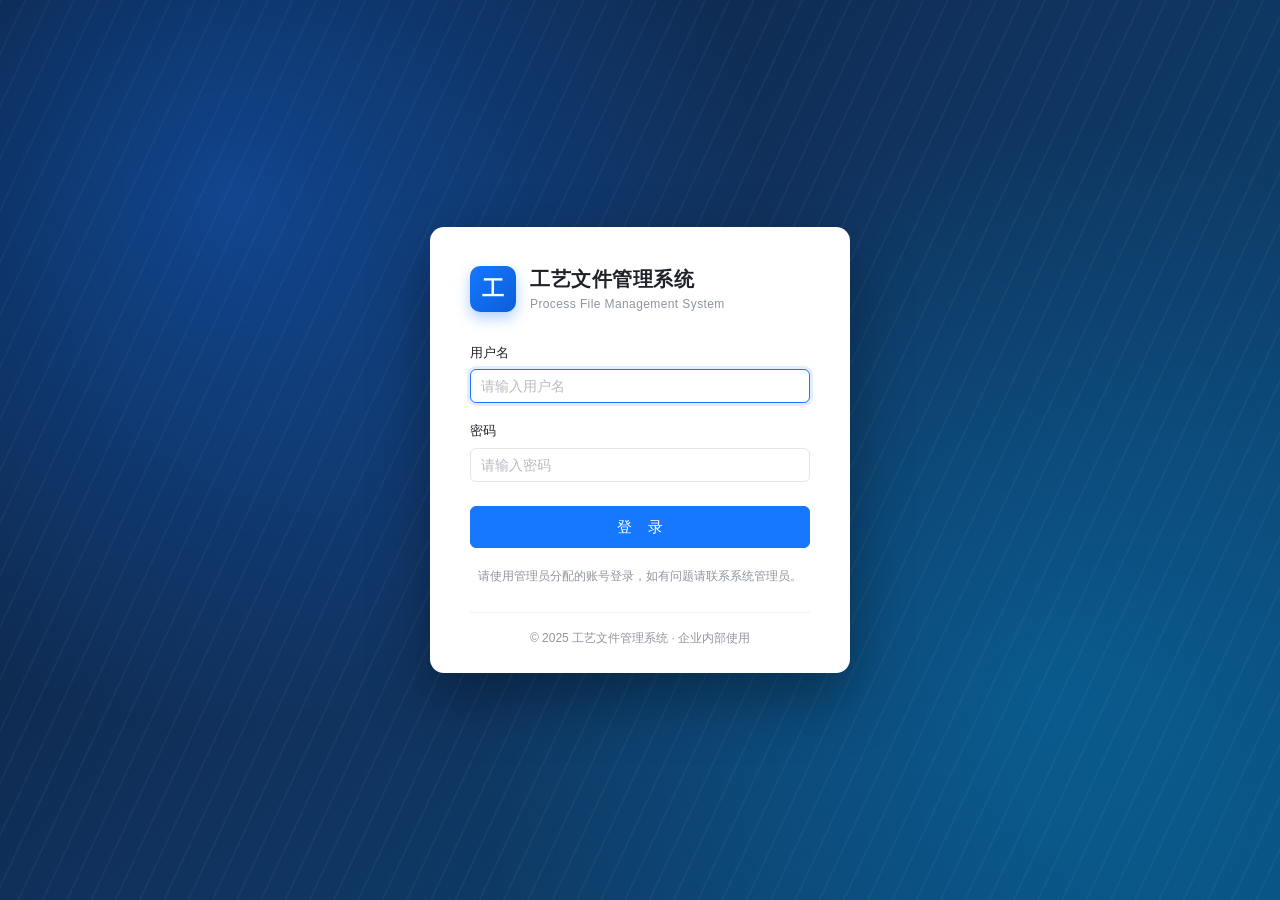
<file: web/index.html>
<!DOCTYPE html>
<html lang="zh-CN">
<head>
  <meta charset="UTF-8">
  <meta name="viewport" content="width=device-width, initial-scale=1.0">
  <title>工艺文件管理系统</title>
  <link rel="stylesheet" href="css/style.css">
</head>
<body>
  <!-- 内联 SVG 图标库（无外网依赖） -->
  <svg xmlns="http://www.w3.org/2000/svg" class="svg-sprite" aria-hidden="true">
    <symbol id="icon-dashboard" viewBox="0 0 24 24"><rect x="3" y="3" width="7" height="7" rx="1.5"/><rect x="14" y="3" width="7" height="7" rx="1.5"/><rect x="3" y="14" width="7" height="7" rx="1.5"/><rect x="14" y="14" width="7" height="7" rx="1.5"/></symbol>
    <symbol id="icon-file" viewBox="0 0 24 24"><path d="M14 3H7a2 2 0 0 0-2 2v14a2 2 0 0 0 2 2h10a2 2 0 0 0 2-2V8z"/><path d="M14 3v5h5"/><path d="M9 13h6M9 17h4"/></symbol>
    <symbol id="icon-approval" viewBox="0 0 24 24"><path d="M9 11l3 3 8-8"/><path d="M20 12v7a2 2 0 0 1-2 2H6a2 2 0 0 1-2-2V6a2 2 0 0 1 2-2h9"/></symbol>
    <symbol id="icon-list" viewBox="0 0 24 24"><path d="M8 6h13M8 12h13M8 18h13"/><circle cx="3.5" cy="6" r="1"/><circle cx="3.5" cy="12" r="1"/><circle cx="3.5" cy="18" r="1"/></symbol>
    <symbol id="icon-users" viewBox="0 0 24 24"><circle cx="9" cy="8" r="3.5"/><path d="M2.5 20a6.5 6.5 0 0 1 13 0"/><path d="M17 5.5a3.5 3.5 0 0 1 0 7"/><path d="M18 14.2a6.5 6.5 0 0 1 3.5 5.8"/></symbol>
    <symbol id="icon-logs" viewBox="0 0 24 24"><path d="M14 3H7a2 2 0 0 0-2 2v14a2 2 0 0 0 2 2h10a2 2 0 0 0 2-2V8z"/><path d="M14 3v5h5"/><path d="M8 12h8M8 16h5"/></symbol>
    <symbol id="icon-logout" viewBox="0 0 24 24"><path d="M9 21H5a2 2 0 0 1-2-2V5a2 2 0 0 1 2-2h4"/><path d="M16 17l5-5-5-5"/><path d="M21 12H9"/></symbol>
    <symbol id="icon-search" viewBox="0 0 24 24"><circle cx="11" cy="11" r="7"/><path d="M21 21l-4.3-4.3"/></symbol>
    <symbol id="icon-upload" viewBox="0 0 24 24"><path d="M21 15v4a2 2 0 0 1-2 2H5a2 2 0 0 1-2-2v-4"/><path d="M17 8l-5-5-5 5"/><path d="M12 3v13"/></symbol>
    <symbol id="icon-download" viewBox="0 0 24 24"><path d="M21 15v4a2 2 0 0 1-2 2H5a2 2 0 0 1-2-2v-4"/><path d="M7 10l5 5 5-5"/><path d="M12 15V3"/></symbol>
    <symbol id="icon-plus" viewBox="0 0 24 24"><path d="M12 5v14M5 12h14"/></symbol>
    <symbol id="icon-close" viewBox="0 0 24 24"><path d="M18 6L6 18M6 6l12 12"/></symbol>
    <symbol id="icon-refresh" viewBox="0 0 24 24"><path d="M21 12a9 9 0 1 1-2.64-6.36"/><path d="M21 3v6h-6"/></symbol>
    <symbol id="icon-chevron-left" viewBox="0 0 24 24"><path d="M15 18l-6-6 6-6"/></symbol>
    <symbol id="icon-chevron-right" viewBox="0 0 24 24"><path d="M9 18l6-6-6-6"/></symbol>
    <symbol id="icon-arrow-left" viewBox="0 0 24 24"><path d="M19 12H5M12 19l-7-7 7-7"/></symbol>
    <symbol id="icon-warning" viewBox="0 0 24 24"><path d="M12 9v4M12 17h.01"/><path d="M10.3 3.9L1.8 18a2 2 0 0 0 1.7 3h17a2 2 0 0 0 1.7-3L13.7 3.9a2 2 0 0 0-3.4 0z"/></symbol>
    <symbol id="icon-check" viewBox="0 0 24 24"><path d="M20 6L9 17l-5-5"/></symbol>
    <symbol id="icon-time" viewBox="0 0 24 24"><circle cx="12" cy="12" r="9"/><path d="M12 7v5l3 2"/></symbol>
    <symbol id="icon-eye" viewBox="0 0 24 24"><path d="M1.5 12S5 5 12 5s10.5 7 10.5 7-3.5 7-10.5 7S1.5 12 1.5 12z"/><circle cx="12" cy="12" r="3"/></symbol>
    <symbol id="icon-trash" viewBox="0 0 24 24"><path d="M3 6h18M8 6V4h8v2M19 6l-1 14H6L5 6"/><path d="M10 11v6M14 11v6"/></symbol>
    <symbol id="icon-inbox" viewBox="0 0 24 24"><path d="M22 12h-6l-2 3h-4l-2-3H2"/><path d="M5.5 5.1L2 12v6a2 2 0 0 0 2 2h16a2 2 0 0 0 2-2v-6l-3.5-6.9A2 2 0 0 0 16.7 4H7.3a2 2 0 0 0-1.8 1.1z"/></symbol>
    <symbol id="icon-archive" viewBox="0 0 24 24"><rect x="3" y="4" width="18" height="4" rx="1"/><path d="M5 8v11a2 2 0 0 0 2 2h10a2 2 0 0 0 2-2V8"/><path d="M10 12h4"/></symbol>
    <symbol id="icon-user" viewBox="0 0 24 24"><circle cx="12" cy="8" r="4"/><path d="M4 21a8 8 0 0 1 16 0"/></symbol>
    <symbol id="icon-shield" viewBox="0 0 24 24"><path d="M12 3l8 3v6c0 5-3.5 8-8 9-4.5-1-8-4-8-9V6z"/><path d="M9 12l2 2 4-4"/></symbol>
  </svg>

  <!-- ========== 登录页 ========== -->
  <div id="login-screen" class="login-screen" hidden>
    <div class="login-decor" aria-hidden="true"></div>
    <div class="login-card">
      <div class="login-brand">
        <div class="brand-logo">工</div>
        <div class="login-brand-text">
          <h1>工艺文件管理系统</h1>
          <p>Process File Management System</p>
        </div>
      </div>
      <form id="login-form" class="login-form" novalidate>
        <label class="field">
          <span class="field-label">用户名</span>
          <input id="login-username" name="username" class="input" type="text"
                 autocomplete="username" placeholder="请输入用户名" required>
        </label>
        <label class="field">
          <span class="field-label">密码</span>
          <input id="login-password" name="password" class="input" type="password"
                 autocomplete="current-password" placeholder="请输入密码" required>
        </label>
        <div id="login-error" class="form-error" hidden></div>
        <button id="login-submit" class="btn btn-primary btn-lg btn-block" type="submit">登 录</button>
        <p class="login-hint">请使用管理员分配的账号登录，如有问题请联系系统管理员。</p>
      </form>
      <div class="login-footer">© 2025 工艺文件管理系统 · 企业内部使用</div>
    </div>
  </div>

  <!-- ========== 主布局 ========== -->
  <div id="app-shell" class="app-shell" hidden>
    <header class="topbar">
      <div class="topbar-brand">
        <span class="brand-logo brand-logo-sm">工</span>
        <span class="topbar-title">工艺文件管理系统</span>
      </div>
      <div class="topbar-right">
        <span class="topbar-user" id="topbar-user">
          <span class="user-avatar" id="topbar-user-avatar">—</span>
          <span class="user-meta">
            <span class="user-name" id="topbar-user-name">—</span>
            <span class="user-role" id="topbar-user-role"></span>
          </span>
        </span>
        <button id="btn-logout" class="btn btn-ghost btn-sm" type="button">
          <svg class="icon"><use href="#icon-logout"/></svg>
          <span>退出</span>
        </button>
      </div>
    </header>
    <div class="layout-body">
      <aside class="sidebar">
        <nav class="nav" id="nav" aria-label="主导航"></nav>
        <div class="sidebar-footer">ProcessMS · v2.0.0</div>
      </aside>
      <main class="main-content" id="main-content" tabindex="-1"></main>
    </div>
  </div>

  <!-- 弹窗与提示容器 -->
  <div id="modal-root"></div>
  <div id="toast-root" class="toast-root" aria-live="polite"></div>

  <script type="module" src="js/app.js"></script>
</body>
</html>
</file>
<file: web/css/style.css>
/* ==========================================================================
   工艺文件管理系统 - 全局样式
   纯静态、无外部依赖，适配 1366 宽度企业后台
   ========================================================================== */

/* ---------- 设计变量 ---------- */
:root {
  --primary: #1677ff;
  --primary-hover: #4096ff;
  --primary-active: #0958d9;
  --primary-bg: #e8f1ff;
  --sidebar-bg: #001529;
  --sidebar-text: rgba(255, 255, 255, .72);
  --sidebar-text-active: #ffffff;
  --sidebar-hover: rgba(255, 255, 255, .08);
  --sidebar-active: #1677ff;
  --bg: #f0f2f5;
  --card-bg: #ffffff;
  --text: #1f2329;
  --text-secondary: #646a73;
  --text-tertiary: #8f959e;
  --border: #e5e6eb;
  --border-light: #f0f1f3;
  --danger: #f53f3f;
  --danger-bg: #fff1f0;
  --success: #00b42a;
  --success-bg: #e8ffea;
  --warning: #ff7d00;
  --warning-bg: #fff7e8;
  --info: #1677ff;
  --info-bg: #e8f1ff;
  --purple: #722ed1;
  --purple-bg: #f5e8ff;
  --radius: 8px;
  --radius-sm: 6px;
  --shadow-sm: 0 1px 2px rgba(0, 0, 0, .04);
  --shadow: 0 1px 2px rgba(0, 0, 0, .04), 0 2px 8px rgba(0, 0, 0, .06);
  --shadow-lg: 0 8px 28px rgba(0, 0, 0, .16);
  --topbar-h: 56px;
  --sidebar-w: 220px;
  --font: -apple-system, BlinkMacSystemFont, "Segoe UI", "Microsoft YaHei",
          "PingFang SC", "Hiragino Sans GB", "Helvetica Neue", Arial, sans-serif;
}

/* ---------- 基础重置 ---------- */
*, *::before, *::after { box-sizing: border-box; }
html, body { height: 100%; }
body {
  margin: 0;
  font-family: var(--font);
  font-size: 14px;
  line-height: 1.6;
  color: var(--text);
  background: var(--bg);
  -webkit-font-smoothing: antialiased;
}
h1, h2, h3, h4, h5, p { margin: 0; }
button, input, select, textarea { font-family: inherit; font-size: inherit; }
a { color: var(--primary); text-decoration: none; }
a:hover { color: var(--primary-hover); }
table { border-collapse: collapse; }
[hidden] { display: none !important; }
.svg-sprite { position: absolute; width: 0; height: 0; overflow: hidden; }

/* ---------- 通用图标 / 按钮 ---------- */
.icon { width: 16px; height: 16px; flex: 0 0 auto; fill: none; stroke: currentColor;
        stroke-width: 1.8; stroke-linecap: round; stroke-linejoin: round; }
.icon-lg { width: 20px; height: 20px; }
.icon-xl { width: 44px; height: 44px; stroke-width: 1.2; }

.btn {
  display: inline-flex; align-items: center; justify-content: center; gap: 6px;
  height: 34px; padding: 0 14px; border: 1px solid var(--border);
  border-radius: var(--radius-sm); background: #fff; color: var(--text);
  font-size: 14px; cursor: pointer; white-space: nowrap;
  transition: all .15s ease; user-select: none;
}
.btn:hover { border-color: var(--primary); color: var(--primary); }
.btn:active { transform: translateY(1px); }
.btn:disabled, .btn.is-disabled { cursor: not-allowed; opacity: .55; transform: none; }
.btn-primary { background: var(--primary); border-color: var(--primary); color: #fff; }
.btn-primary:hover { background: var(--primary-hover); border-color: var(--primary-hover); color: #fff; }
.btn-primary:active { background: var(--primary-active); }
.btn-danger { background: #fff; border-color: var(--danger); color: var(--danger); }
.btn-danger:hover { background: var(--danger); border-color: var(--danger); color: #fff; }
.btn-ghost { background: transparent; border-color: transparent; color: inherit; }
.btn-ghost:hover { background: rgba(255, 255, 255, .12); border-color: transparent; color: inherit; }
.btn-sm { height: 28px; padding: 0 10px; font-size: 13px; border-radius: 4px; }
.btn-lg { height: 42px; padding: 0 20px; font-size: 15px; }
.btn-block { width: 100%; }
.btn-text { border: none; background: transparent; color: var(--primary); padding: 0 4px; height: auto; }
.btn-text:hover { color: var(--primary-hover); background: transparent; }
.btn-text.danger { color: var(--danger); }
.btn-text.danger:hover { color: #ff7875; }
.btn-link { background: none; border: none; padding: 0; color: var(--primary); cursor: pointer; }
.btn-link:hover { color: var(--primary-hover); text-decoration: underline; }

/* ---------- 登录页 ---------- */
.login-screen {
  position: fixed; inset: 0; display: flex; align-items: center; justify-content: center;
  background: linear-gradient(135deg, #0b1f3a 0%, #10315c 45%, #0b4a78 100%);
  overflow: hidden; padding: 24px;
}
.login-decor {
  position: absolute; inset: 0;
  background:
    radial-gradient(circle at 18% 22%, rgba(22, 119, 255, .38), transparent 42%),
    radial-gradient(circle at 82% 78%, rgba(0, 180, 255, .22), transparent 46%),
    repeating-linear-gradient(115deg, rgba(255, 255, 255, .035) 0 2px, transparent 2px 22px);
  pointer-events: none;
}
.login-card {
  position: relative; width: 420px; max-width: 100%;
  background: #fff; border-radius: 14px; padding: 36px 40px 24px;
  box-shadow: 0 24px 60px rgba(0, 0, 0, .34);
}
.login-brand { display: flex; align-items: center; gap: 14px; margin-bottom: 28px; }
.brand-logo {
  display: flex; align-items: center; justify-content: center;
  width: 46px; height: 46px; border-radius: 10px; flex: 0 0 auto;
  background: linear-gradient(135deg, #1677ff, #0b5fd9);
  color: #fff; font-size: 22px; font-weight: 700;
  box-shadow: 0 6px 14px rgba(22, 119, 255, .35);
}
.brand-logo-sm { width: 30px; height: 30px; font-size: 15px; border-radius: 7px; box-shadow: none; }
.login-brand-text h1 { font-size: 20px; font-weight: 600; letter-spacing: .5px; }
.login-brand-text p { font-size: 12px; color: var(--text-tertiary); letter-spacing: .4px; }
.login-form { display: flex; flex-direction: column; gap: 18px; }
.login-form .btn-lg { margin-top: 6px; letter-spacing: 6px; text-indent: 6px; }
.login-hint { font-size: 12px; color: var(--text-tertiary); text-align: center; line-height: 1.7; }
.login-footer {
  margin-top: 26px; padding-top: 16px; border-top: 1px solid var(--border-light);
  font-size: 12px; color: var(--text-tertiary); text-align: center;
}
.form-error {
  padding: 8px 12px; border-radius: var(--radius-sm);
  background: var(--danger-bg); border: 1px solid #ffccc7;
  color: var(--danger); font-size: 13px;
}

/* ---------- 表单 ---------- */
.field { display: flex; flex-direction: column; gap: 6px; }
.field-label { font-size: 13px; color: var(--text); font-weight: 500; }
.field-label .required { color: var(--danger); margin-left: 2px; }
.input, .select, .textarea {
  width: 100%; height: 34px; padding: 0 10px;
  border: 1px solid var(--border); border-radius: var(--radius-sm);
  background: #fff; color: var(--text); outline: none;
  transition: border-color .15s, box-shadow .15s;
}
.textarea { height: auto; min-height: 76px; padding: 8px 10px; line-height: 1.6; resize: vertical; }
.input:hover, .select:hover, .textarea:hover { border-color: #c9cdd4; }
.input:focus, .select:focus, .textarea:focus {
  border-color: var(--primary); box-shadow: 0 0 0 3px rgba(22, 119, 255, .12);
}
.input::placeholder, .textarea::placeholder { color: #b6bcc4; }
.input[disabled], .select[disabled], .textarea[disabled] { background: #f7f8fa; color: var(--text-tertiary); cursor: not-allowed; }
.select { appearance: none; padding-right: 28px; cursor: pointer;
  background-image: url("data:image/svg+xml;charset=utf-8,%3Csvg xmlns='http://www.w3.org/2000/svg' width='12' height='12' viewBox='0 0 24 24' fill='none' stroke='%238f959e' stroke-width='2.4' stroke-linecap='round' stroke-linejoin='round'%3E%3Cpath d='M6 9l6 6 6-6'/%3E%3C/svg%3E");
  background-repeat: no-repeat; background-position: right 10px center; }
.form-grid { display: grid; grid-template-columns: repeat(2, minmax(0, 1fr)); gap: 16px; }
.form-grid .span-2 { grid-column: span 2; }
.form-tip { font-size: 12px; color: var(--text-tertiary); }
.form-row { display: flex; gap: 10px; align-items: center; }

/* 单选 / 复选 */
.radio-group, .check-group { display: flex; flex-wrap: wrap; gap: 10px 20px; }
.radio-item, .check-item { display: inline-flex; align-items: center; gap: 6px; cursor: pointer; font-size: 13px; }
.radio-item input, .check-item input { accent-color: var(--primary); width: 15px; height: 15px; cursor: pointer; }

/* ---------- 顶部栏 ---------- */
.topbar {
  height: var(--topbar-h); flex: 0 0 var(--topbar-h);
  display: flex; align-items: center; justify-content: space-between;
  padding: 0 20px; background: var(--sidebar-bg); color: #fff;
  box-shadow: 0 1px 4px rgba(0, 21, 41, .35); z-index: 20;
}
.topbar-brand { display: flex; align-items: center; gap: 10px; }
.topbar-title { font-size: 16px; font-weight: 600; letter-spacing: .5px; }
.topbar-right { display: flex; align-items: center; gap: 14px; }
.topbar-user { display: flex; align-items: center; gap: 9px; }
.user-avatar {
  display: flex; align-items: center; justify-content: center;
  width: 30px; height: 30px; border-radius: 50%;
  background: rgba(255, 255, 255, .16); color: #fff; font-size: 13px; font-weight: 600;
}
.user-meta { display: flex; flex-direction: column; line-height: 1.3; }
.user-name { font-size: 13px; color: #fff; }
.user-role { font-size: 11px; color: rgba(255, 255, 255, .55); }

/* ---------- 主布局 ---------- */
.app-shell { display: flex; flex-direction: column; height: 100vh; overflow: hidden; }
.layout-body { display: flex; flex: 1; min-height: 0; }
.sidebar {
  width: var(--sidebar-w); flex: 0 0 var(--sidebar-w);
  display: flex; flex-direction: column;
  background: var(--sidebar-bg); color: var(--sidebar-text); overflow-y: auto;
}
.nav { flex: 1; padding: 12px 10px; display: flex; flex-direction: column; gap: 2px; }
.nav-group-title {
  padding: 14px 12px 6px; font-size: 11px; letter-spacing: .8px;
  color: rgba(255, 255, 255, .35);
}
.nav-item {
  display: flex; align-items: center; gap: 10px;
  padding: 10px 12px; border-radius: 6px; color: var(--sidebar-text);
  font-size: 14px; cursor: pointer; transition: background .15s, color .15s;
  border: none; background: transparent; text-align: left; width: 100%;
}
.nav-item:hover { background: var(--sidebar-hover); color: var(--sidebar-text-active); }
.nav-item.active { background: var(--sidebar-active); color: #fff; font-weight: 500; }
.nav-item .icon { width: 17px; height: 17px; }
.nav-badge {
  margin-left: auto; min-width: 18px; height: 18px; padding: 0 5px;
  display: inline-flex; align-items: center; justify-content: center;
  border-radius: 9px; background: var(--danger); color: #fff; font-size: 11px; line-height: 1;
}
.nav-item.active .nav-badge { background: rgba(255, 255, 255, .95); color: var(--primary); }
.sidebar-footer {
  padding: 14px 16px; font-size: 11px; color: rgba(255, 255, 255, .28);
  border-top: 1px solid rgba(255, 255, 255, .06);
}

/* ---------- 主内容区 ---------- */
.main-content { flex: 1; min-width: 0; overflow-y: auto; padding: 20px 24px 32px; }
.page-header {
  display: flex; align-items: flex-start; justify-content: space-between;
  gap: 16px; margin-bottom: 16px; flex-wrap: wrap;
}
.page-header h2 { font-size: 20px; font-weight: 600; line-height: 1.4; }
.page-desc { margin-top: 2px; font-size: 13px; color: var(--text-tertiary); }
.page-actions { display: flex; gap: 10px; flex-wrap: wrap; }

/* ---------- 卡片 ---------- */
.card {
  background: var(--card-bg); border-radius: var(--radius);
  box-shadow: var(--shadow-sm); border: 1px solid var(--border-light);
  margin-bottom: 16px;
}
.card:last-child { margin-bottom: 0; }
.card-header {
  display: flex; align-items: center; justify-content: space-between;
  gap: 12px; padding: 14px 18px; border-bottom: 1px solid var(--border-light);
  flex-wrap: wrap;
}
.card-title { font-size: 15px; font-weight: 600; display: flex; align-items: center; gap: 8px; }
.card-title .count { font-size: 12px; font-weight: 400; color: var(--text-tertiary); }
.card-body { padding: 18px; }
.card-body.no-pad { padding: 0; }
.card-actions { display: flex; gap: 8px; flex-wrap: wrap; }

/* ---------- 筛选区 ---------- */
.filter-form { display: flex; flex-wrap: wrap; gap: 12px 16px; align-items: flex-end; padding: 16px 18px; }
.filter-field { display: flex; flex-direction: column; gap: 5px; width: 188px; }
.filter-field.wide { width: 230px; }
.filter-field .field-label { font-size: 12px; color: var(--text-secondary); font-weight: 400; }
.filter-field .input, .filter-field .select { height: 32px; }
.filter-field .date-range { display: flex; align-items: center; gap: 6px; }
.filter-field .date-range .input { padding: 0 8px; }
.filter-field .date-range .sep { color: var(--text-tertiary); font-size: 12px; }
.filter-actions { display: flex; gap: 8px; margin-left: auto; padding-bottom: 1px; }

/* ---------- 表格 ---------- */
.table-wrap { width: 100%; overflow-x: auto; }
.data-table { width: 100%; font-size: 13px; }
.data-table th, .data-table td { padding: 10px 14px; text-align: left; vertical-align: middle; }
.data-table thead th {
  background: #f7f8fa; color: var(--text-secondary); font-weight: 500;
  border-bottom: 1px solid var(--border); white-space: nowrap; font-size: 12.5px;
}
.data-table tbody tr { border-bottom: 1px solid var(--border-light); transition: background .12s; }
.data-table tbody tr:last-child { border-bottom: none; }
.data-table tbody tr:hover { background: #fafbfc; }
.data-table td { color: var(--text); }
.data-table .col-actions { white-space: nowrap; }
.data-table .col-actions .btn-text { margin-right: 6px; }
.data-table .col-actions .btn-text:last-child { margin-right: 0; }
.data-table .col-num { font-variant-numeric: tabular-nums; color: var(--text-secondary); }
.data-table .col-index { width: 52px; color: var(--text-tertiary); }
.data-table .cell-name { font-weight: 500; }
.data-table .cell-ellipsis { max-width: 240px; overflow: hidden; text-overflow: ellipsis; white-space: nowrap; }
.data-table .cell-sub { font-size: 12px; color: var(--text-tertiary); }
.mono { font-family: "SFMono-Regular", Consolas, "Liberation Mono", Menlo, monospace; font-size: 12.5px; }

/* ---------- 状态徽标 ---------- */
.badge {
  display: inline-flex; align-items: center; gap: 5px;
  height: 22px; padding: 0 8px; border-radius: 11px;
  font-size: 12px; line-height: 1; white-space: nowrap;
}
.badge::before { content: ""; width: 6px; height: 6px; border-radius: 50%; background: currentColor; }
.badge-default { background: #f2f3f5; color: #6b7280; }
.badge-draft { background: #f2f3f5; color: #6b7280; }
.badge-review { background: var(--info-bg); color: var(--primary); }
.badge-approval { background: var(--warning-bg); color: var(--warning); }
.badge-approved { background: var(--success-bg); color: var(--success); }
.badge-archived { background: var(--purple-bg); color: var(--purple); }
.badge-deleted { background: var(--danger-bg); color: var(--danger); }
.badge-green { background: var(--success-bg); color: var(--success); }
.badge-red { background: var(--danger-bg); color: var(--danger); }
.badge-gray { background: #f2f3f5; color: #6b7280; }

/* ---------- 分页 ---------- */
.pagination {
  display: flex; align-items: center; justify-content: space-between;
  gap: 12px; padding: 14px 18px; border-top: 1px solid var(--border-light);
  flex-wrap: wrap;
}
.pagination-info { font-size: 13px; color: var(--text-secondary); }
.pagination-info b { color: var(--text); font-weight: 600; }
.pagination-controls { display: flex; align-items: center; gap: 6px; }
.page-btn {
  min-width: 30px; height: 30px; padding: 0 8px;
  border: 1px solid var(--border); border-radius: 6px; background: #fff;
  color: var(--text); font-size: 13px; cursor: pointer;
  display: inline-flex; align-items: center; justify-content: center;
  transition: all .15s;
}
.page-btn:hover:not(:disabled) { border-color: var(--primary); color: var(--primary); }
.page-btn.active { background: var(--primary); border-color: var(--primary); color: #fff; }
.page-btn:disabled { cursor: not-allowed; color: #c9cdd4; background: #f7f8fa; }
.page-ellipsis { padding: 0 2px; color: var(--text-tertiary); }
.page-size { display: flex; align-items: center; gap: 6px; font-size: 13px; color: var(--text-secondary); }
.page-size .select { width: 84px; height: 30px; }

/* ---------- 标签页 ---------- */
.tabs { display: flex; gap: 4px; border-bottom: 1px solid var(--border-light); padding: 0 18px; }
.tab {
  position: relative; padding: 12px 14px; border: none; background: none;
  color: var(--text-secondary); font-size: 14px; cursor: pointer;
}
.tab:hover { color: var(--primary); }
.tab.active { color: var(--primary); font-weight: 500; }
.tab.active::after {
  content: ""; position: absolute; left: 14px; right: 14px; bottom: -1px;
  height: 2px; background: var(--primary); border-radius: 2px;
}
.tab .tab-count {
  margin-left: 5px; padding: 0 6px; border-radius: 9px;
  background: #f2f3f5; color: var(--text-secondary); font-size: 12px;
}
.tab.active .tab-count { background: var(--primary-bg); color: var(--primary); }

/* ---------- 弹窗 ---------- */
.modal-overlay {
  position: fixed; inset: 0; z-index: 1000;
  display: flex; align-items: center; justify-content: center;
  padding: 24px; background: rgba(0, 0, 0, .45);
  animation: fadeIn .16s ease;
}
.modal {
  width: 560px; max-width: 100%; max-height: calc(100vh - 48px);
  display: flex; flex-direction: column;
  background: #fff; border-radius: 10px; box-shadow: var(--shadow-lg);
  animation: modalIn .18s ease;
}
.modal-sm { width: 420px; }
.modal-lg { width: 760px; }
.modal-header {
  display: flex; align-items: center; justify-content: space-between;
  gap: 12px; padding: 16px 20px; border-bottom: 1px solid var(--border-light);
}
.modal-title { font-size: 16px; font-weight: 600; }
.modal-close {
  width: 30px; height: 30px; display: flex; align-items: center; justify-content: center;
  border: none; background: transparent; color: var(--text-tertiary);
  border-radius: 6px; cursor: pointer;
}
.modal-close:hover { background: #f2f3f5; color: var(--text); }
.modal-body { padding: 20px; overflow-y: auto; }
.modal-footer {
  display: flex; align-items: center; justify-content: flex-end; gap: 10px;
  padding: 14px 20px; border-top: 1px solid var(--border-light);
}
@keyframes fadeIn { from { opacity: 0; } to { opacity: 1; } }
@keyframes modalIn { from { opacity: 0; transform: translateY(-12px) scale(.98); } to { opacity: 1; transform: none; } }

/* ---------- 轻提示 ---------- */
.toast-root {
  position: fixed; top: 18px; left: 50%; transform: translateX(-50%);
  z-index: 2000; display: flex; flex-direction: column; gap: 10px;
  align-items: center; pointer-events: none; width: max-content; max-width: 92vw;
}
.toast {
  display: flex; align-items: center; gap: 8px;
  padding: 9px 16px; border-radius: 8px;
  background: #fff; box-shadow: 0 6px 20px rgba(0, 0, 0, .16);
  border: 1px solid var(--border); font-size: 13.5px; color: var(--text);
  animation: toastIn .2s ease; pointer-events: auto;
}
.toast .icon { width: 17px; height: 17px; }
.toast-success { border-color: #b7ebc6; }
.toast-success .icon { color: var(--success); }
.toast-error { border-color: #ffccc7; }
.toast-error .icon { color: var(--danger); }
.toast-warning { border-color: #ffd591; }
.toast-warning .icon { color: var(--warning); }
.toast-info .icon { color: var(--primary); }
.toast.is-hiding { animation: toastOut .18s ease forwards; }
@keyframes toastIn { from { opacity: 0; transform: translateY(-8px); } to { opacity: 1; transform: none; } }
@keyframes toastOut { to { opacity: 0; transform: translateY(-8px); } }

/* ---------- 上传 / 进度条 ---------- */
.file-drop {
  display: flex; flex-direction: column; align-items: center; justify-content: center;
  gap: 6px; padding: 22px 16px; border: 1px dashed #c9cdd4; border-radius: var(--radius);
  background: #fafbfc; text-align: center; cursor: pointer; transition: all .15s;
}
.file-drop:hover, .file-drop.dragover { border-color: var(--primary); background: #f5f9ff; }
.file-drop .icon { color: var(--text-tertiary); }
.file-drop-title { font-size: 13.5px; color: var(--text); }
.file-drop-sub { font-size: 12px; color: var(--text-tertiary); }
.file-drop input[type="file"] { display: none; }
.file-selected {
  display: flex; align-items: center; gap: 8px;
  margin-top: 8px; padding: 7px 10px; border-radius: 6px;
  background: #f5f9ff; border: 1px solid #d6e4ff; font-size: 13px;
}
.file-selected .file-name { flex: 1; overflow: hidden; text-overflow: ellipsis; white-space: nowrap; }
.file-selected .file-size { color: var(--text-tertiary); font-size: 12px; }
.progress { height: 8px; border-radius: 4px; background: #f2f3f5; overflow: hidden; margin-top: 10px; }
.progress-bar { height: 100%; width: 0; border-radius: 4px; background: linear-gradient(90deg, #1677ff, #40a9ff); transition: width .15s; }
.progress-text { margin-top: 5px; font-size: 12px; color: var(--text-secondary); text-align: right; }

/* ---------- 审批时间线 ---------- */
.timeline { position: relative; padding-left: 4px; }
.timeline-item { position: relative; display: flex; gap: 14px; padding-bottom: 22px; }
.timeline-item:last-child { padding-bottom: 0; }
.timeline-item::before {
  content: ""; position: absolute; left: 11px; top: 24px; bottom: 0;
  width: 2px; background: var(--border);
}
.timeline-item:last-child::before { display: none; }
.timeline-dot {
  position: relative; z-index: 1; flex: 0 0 auto;
  width: 24px; height: 24px; border-radius: 50%;
  display: flex; align-items: center; justify-content: center;
  background: #f2f3f5; color: var(--text-tertiary);
  font-size: 11px; font-weight: 600;
}
.timeline-dot.done { background: var(--success-bg); color: var(--success); }
.timeline-dot.rejected { background: var(--danger-bg); color: var(--danger); }
.timeline-dot.current { background: var(--info-bg); color: var(--primary); box-shadow: 0 0 0 4px rgba(22, 119, 255, .1); }
.timeline-dot .icon { width: 13px; height: 13px; }
.timeline-main { flex: 1; min-width: 0; padding-top: 1px; }
.timeline-head { display: flex; align-items: center; gap: 10px; flex-wrap: wrap; }
.timeline-title { font-size: 14px; font-weight: 500; }
.timeline-meta { font-size: 12px; color: var(--text-tertiary); }
.timeline-comment {
  margin-top: 6px; padding: 8px 12px; border-radius: 6px;
  background: #f7f8fa; font-size: 13px; color: var(--text-secondary);
  white-space: pre-wrap; word-break: break-word;
}
.timeline-empty { padding: 8px 0; font-size: 13px; color: var(--text-tertiary); }

/* ---------- 元数据网格 ---------- */
.meta-grid { display: grid; grid-template-columns: repeat(3, minmax(0, 1fr)); gap: 16px 24px; }
.meta-item { min-width: 0; }
.meta-label { font-size: 12px; color: var(--text-tertiary); margin-bottom: 2px; }
.meta-value { font-size: 14px; color: var(--text); word-break: break-all; }
.meta-value.strong { font-weight: 600; }
.detail-head {
  display: flex; align-items: flex-start; justify-content: space-between;
  gap: 16px; flex-wrap: wrap; margin-bottom: 16px;
}
.detail-title-wrap { display: flex; align-items: flex-start; gap: 12px; }
.detail-title { font-size: 20px; font-weight: 600; line-height: 1.4; }
.detail-sub { display: flex; align-items: center; gap: 10px; margin-top: 5px; flex-wrap: wrap; font-size: 13px; color: var(--text-tertiary); }

/* ---------- 统计卡片 ---------- */
.stat-grid { display: grid; grid-template-columns: repeat(4, minmax(0, 1fr)); gap: 16px; margin-bottom: 16px; }
.stat-card {
  display: flex; align-items: center; gap: 14px;
  padding: 18px 20px; background: #fff; border-radius: var(--radius);
  border: 1px solid var(--border-light); box-shadow: var(--shadow-sm);
}
.stat-icon {
  width: 46px; height: 46px; border-radius: 10px; flex: 0 0 auto;
  display: flex; align-items: center; justify-content: center;
}
.stat-icon .icon { width: 22px; height: 22px; }
.stat-icon.blue { background: var(--info-bg); color: var(--primary); }
.stat-icon.orange { background: var(--warning-bg); color: var(--warning); }
.stat-icon.green { background: var(--success-bg); color: var(--success); }
.stat-icon.purple { background: var(--purple-bg); color: var(--purple); }
.stat-icon.red { background: var(--danger-bg); color: var(--danger); }
.stat-icon.cyan { background: #e6fffb; color: #08979c; }
.stat-value { font-size: 24px; font-weight: 600; line-height: 1.2; font-variant-numeric: tabular-nums; }
.stat-label { font-size: 13px; color: var(--text-tertiary); margin-top: 1px; }
.dashboard-grid { display: grid; grid-template-columns: 1.6fr 1fr; gap: 16px; align-items: start; }

/* 状态分布条 */
.dist-list { display: flex; flex-direction: column; gap: 14px; }
.dist-row { display: flex; flex-direction: column; gap: 5px; }
.dist-head { display: flex; align-items: center; justify-content: space-between; font-size: 13px; }
.dist-name { color: var(--text-secondary); display: flex; align-items: center; gap: 7px; }
.dist-dot { width: 8px; height: 8px; border-radius: 50%; }
.dist-count { color: var(--text); font-weight: 500; font-variant-numeric: tabular-nums; }
.dist-track { height: 7px; border-radius: 4px; background: #f2f3f5; overflow: hidden; }
.dist-bar { height: 100%; border-radius: 4px; min-width: 0; transition: width .5s ease; }

/* ---------- 空状态 / 加载 / 错误 ---------- */
.empty-state {
  display: flex; flex-direction: column; align-items: center; justify-content: center;
  gap: 8px; padding: 52px 20px; color: var(--text-tertiary);
}
.empty-state .icon { width: 46px; height: 46px; stroke-width: 1.1; color: #c9cdd4; }
.empty-state-title { font-size: 14px; color: var(--text-secondary); }
.empty-state-desc { font-size: 13px; }
.loading-state {
  display: flex; align-items: center; justify-content: center; gap: 10px;
  padding: 56px 20px; color: var(--text-tertiary); font-size: 13.5px;
}
.spinner {
  width: 18px; height: 18px; border-radius: 50%;
  border: 2px solid #d6e4ff; border-top-color: var(--primary);
  animation: spin .7s linear infinite;
}
@keyframes spin { to { transform: rotate(360deg); } }
.error-state {
  display: flex; flex-direction: column; align-items: center; justify-content: center;
  gap: 10px; padding: 46px 20px; color: var(--text-secondary);
}
.error-state .icon { width: 40px; height: 40px; color: var(--danger); stroke-width: 1.2; }
.error-state-msg { font-size: 13px; max-width: 560px; text-align: center; word-break: break-word; }

/* ---------- 清单快照条 ---------- */
.snapshot-bar {
  display: flex; align-items: center; gap: 24px; flex-wrap: wrap;
  padding: 16px 18px; border-radius: var(--radius);
  background: linear-gradient(135deg, #f5f9ff, #eef5ff);
  border: 1px solid #d6e4ff; margin-bottom: 16px;
}
.snapshot-item { display: flex; flex-direction: column; gap: 1px; }
.snapshot-label { font-size: 12px; color: var(--text-tertiary); }
.snapshot-value { font-size: 14px; font-weight: 500; color: var(--text); }
.snapshot-actions { margin-left: auto; display: flex; gap: 8px; }

/* ---------- 审批列表 ---------- */
.approval-list { display: flex; flex-direction: column; }
.approval-item {
  display: flex; align-items: center; justify-content: space-between; gap: 16px;
  padding: 15px 18px; border-bottom: 1px solid var(--border-light); flex-wrap: wrap;
}
.approval-item:last-child { border-bottom: none; }
.approval-item:hover { background: #fafbfc; }
.approval-main { flex: 1; min-width: 240px; }
.approval-title { display: flex; align-items: center; gap: 9px; flex-wrap: wrap; font-size: 14px; font-weight: 500; }
.approval-title .badge { font-weight: 400; }
.approval-sub { margin-top: 3px; font-size: 12.5px; color: var(--text-tertiary); display: flex; gap: 14px; flex-wrap: wrap; }
.approval-sub span { display: inline-flex; align-items: center; gap: 4px; }
.approval-actions { display: flex; gap: 8px; flex-wrap: wrap; }

/* ---------- 详情内版本 / 流程布局 ---------- */
.detail-grid { display: grid; grid-template-columns: 1.45fr 1fr; gap: 16px; align-items: start; }
.detail-side { display: flex; flex-direction: column; gap: 16px; }
.section-title { font-size: 14px; font-weight: 600; display: flex; align-items: center; gap: 8px; }
.section-sub { font-size: 12px; color: var(--text-tertiary); font-weight: 400; }

/* ---------- 描述列表（日志详情） ---------- */
.log-detail {
  max-width: 420px; overflow: hidden; text-overflow: ellipsis; white-space: nowrap;
  color: var(--text-secondary); font-size: 12.5px;
}

/* ---------- 响应式 ---------- */
@media (max-width: 1200px) {
  .stat-grid { grid-template-columns: repeat(2, minmax(0, 1fr)); }
  .dashboard-grid, .detail-grid { grid-template-columns: 1fr; }
  .meta-grid { grid-template-columns: repeat(2, minmax(0, 1fr)); }
}
@media (max-width: 980px) {
  :root { --sidebar-w: 64px; }
  .topbar-title, .sidebar-footer, .nav-item span.nav-text, .nav-group-title { display: none; }
  .nav { padding: 10px 6px; }
  .nav-item { justify-content: center; padding: 12px 0; }
  .nav-badge { position: absolute; margin: 0; transform: translate(14px, -12px); }
  .nav-item { position: relative; }
  .filter-field, .filter-field.wide { width: calc(50% - 8px); }
  .form-grid { grid-template-columns: 1fr; }
  .form-grid .span-2 { grid-column: span 1; }
}
@media (max-width: 640px) {
  .main-content { padding: 14px; }
  .stat-grid { grid-template-columns: 1fr; }
  .meta-grid { grid-template-columns: 1fr; }
  .login-card { padding: 28px 22px 18px; }
  .pagination { flex-direction: column; align-items: flex-start; }
  .approval-actions { width: 100%; justify-content: flex-end; }
}
</file>
